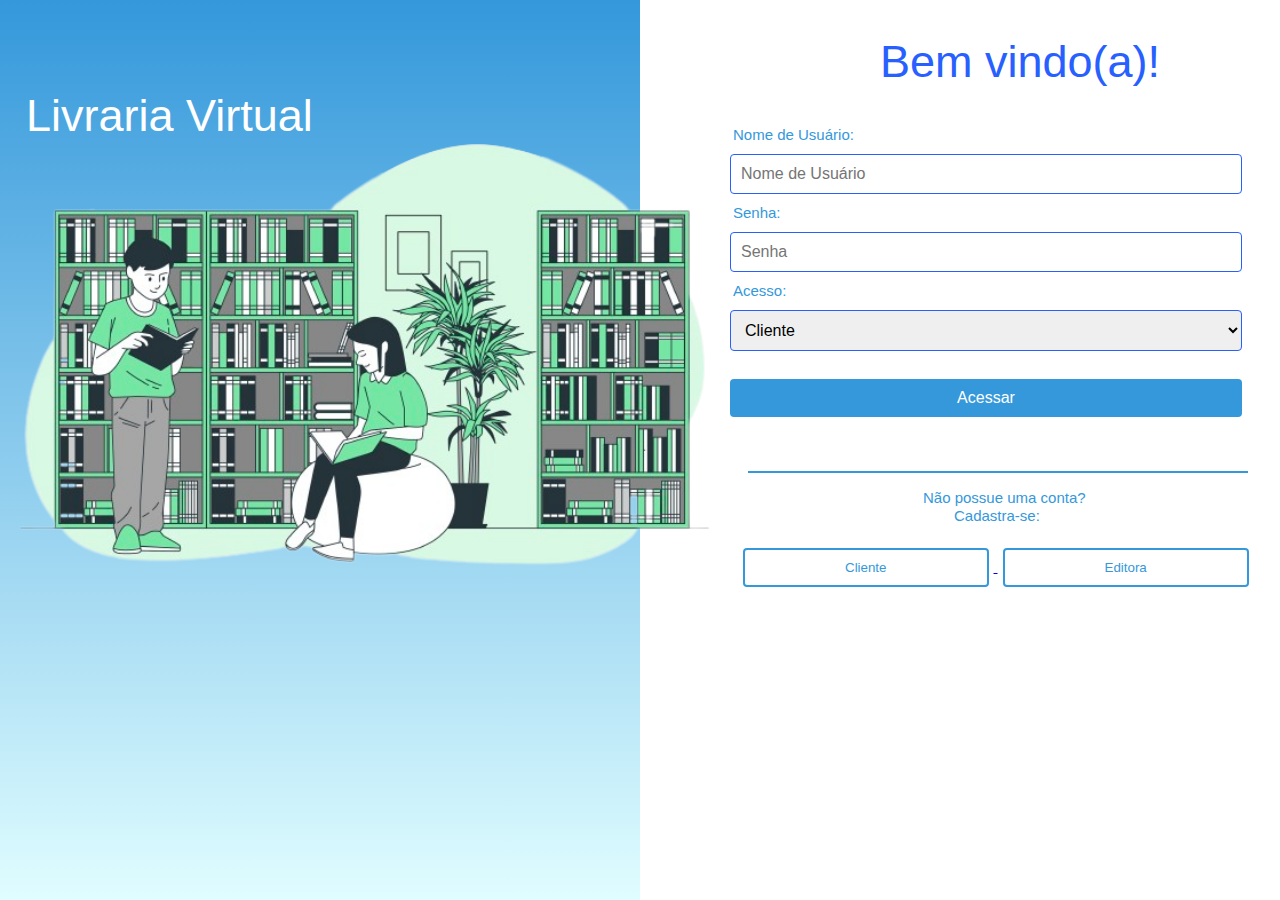
<file: index.html>
<!DOCTYPE html>
<html lang="en">
<head>

    <meta charset="UTF-8">
    <meta name="viewport" content="width=device-width, initial-scale=1.0">

    <title> Livraria - Virtual </title>

    <link rel="shortcut icon" href="./imagens/DomentosImagens.png" type="image/x-icon">

    <link rel="stylesheet" href="css/TelaInicial.css">

    <script src="./js/TelaInicial.js"></script>

</head>

<body>

  <div class="container">

       <span class="texto03"> Livraria Virtual </span>

       <img class="imagem" src="./imagens/ImagemLivraria.png" alt="ImagemLivraria">

        <div class="blue-bg"></div>        

        <br><br>

        <div class="posicaotexto">
        <span class="texto01"> Bem vindo(a)! </span>
        </div>

        <br><br><br> <br><br>

        <div class="login-container">
           
        <form id="myForm" onsubmit="return onSubmit()" >

            <div class="posicaotexto2">
            <span class="texto02"> Nome de Usuário: </span>
            </div> <br>
             
            <input type="text" placeholder="Nome de Usuário">

              <br>
              
              <div class="posicaotexto2">
                 <span class="texto02">Senha: </span>
              </div> 
              
              <br>

              <input type="password" placeholder="Senha">

              <br>

              <div class="posicaotexto2">
                <span class="texto02">Acesso: </span>
              </div> 
                
              <br>
                
    <select id="mySelect" name="mySelect">
      <option value="cliente">Cliente</option>
      <option value="editora">Editora</option>
    </select>

    <br><br>

    <button type="submit">Acessar</button>
  </form>

            </form>
          </div>

          <br> <br> <br>

          <div class="posicao">
          <div class="linha"></div>
          </div>

          <br>

        <div class="posicaotexto3">
            <span class="texto02"> Não possue uma conta? </span> 
        </div>
        
        <br>

         <div class="posicaotexto4">
            <span class="texto02"> Cadastra-se: </span>
        </div> 

          <br><br>

          <div class="botoes-container">
            <div class="posicao">

        <a href="./TelaCadastroCliente.html"> 
          <button class="botao cliente">Cliente</button>
        </a>

        
        <a href="./TelaCadastroEditora.html">
            <button class="botao editora">Editora</button>
        </a>
          </div>
        </div>
        
    </div>

</body>
</html>
</file>
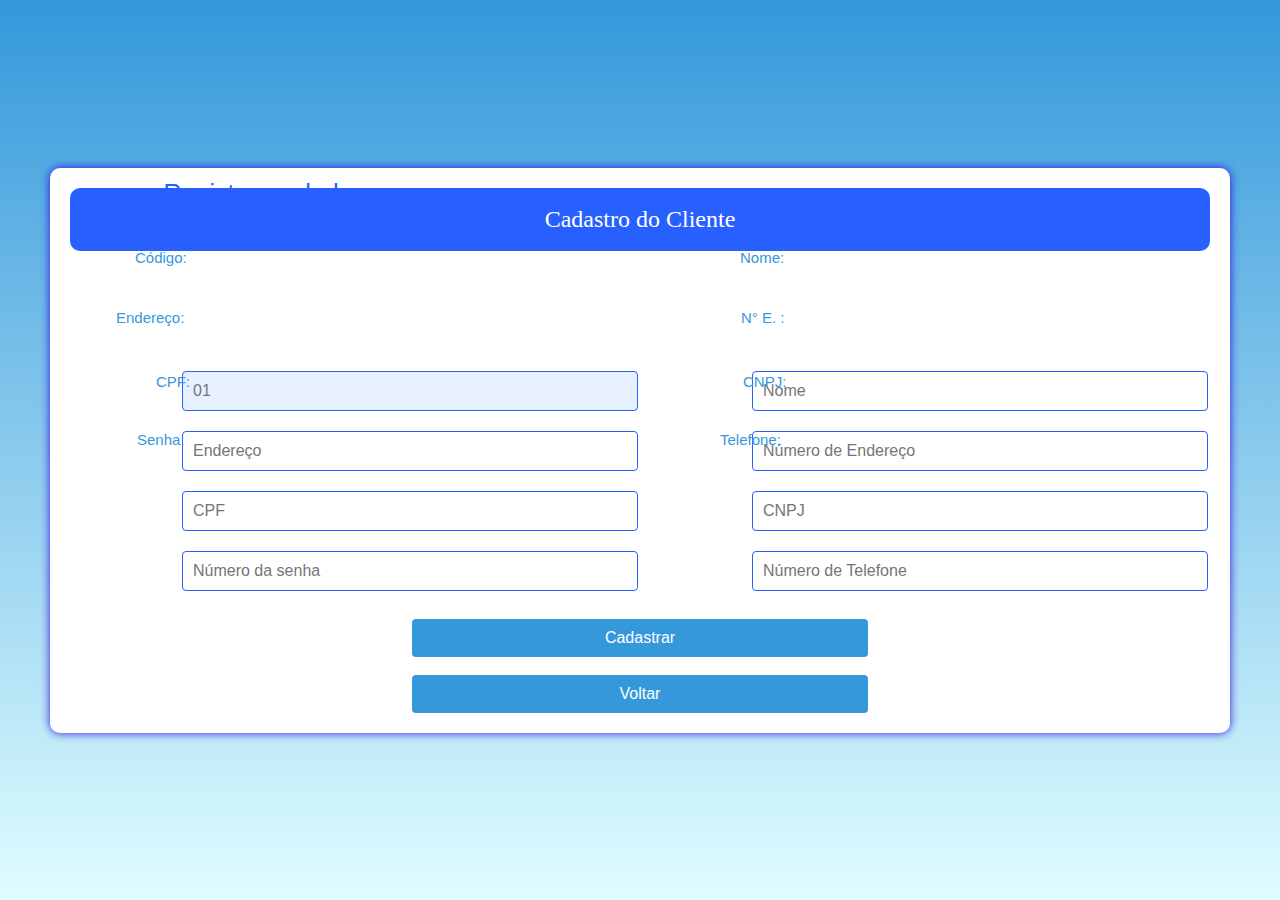
<file: TelaCadastroCliente.html>
<!DOCTYPE html>
<html lang="pt-br">
<head>
  <meta charset="UTF-8">
  <meta name="viewport" content="width=device-width, initial-scale=1.0">

  <title> Livraria - Virtual </title>

  <link rel="shortcut icon" href="./imagens/DomentosImagens.png" type="image/x-icon">

   <link rel="stylesheet" href="css/TelaCadastroCliente.css">

</head>
<body>

  <div id="container">
    
    <div id="header" class="inicio">
      <span class="texto01"> . </span> <br> 
      <span id="formTitle">Cadastro do Cliente</span> <br>
      <span class="texto01"> . </span>
    </div>

    <div id="formContainer">


      <div class="posicao"> <span class="texto03"> -- Registre os dados -- </span> </div>

      <form method="post" action="./RegistrarCliente.php">
     
        <br> <br> <br> <br> <br>

        <div class="posicaotexto00"> <span class="texto02"> Código: </span> </div>
        <input id="cd_cliente" name="cd_cliente" type="number" placeholder="01" disabled>

        <div class="posicaotexto07"> <span class="texto02"> Nome: </span> </div>
        <input id="nm_cliente" name="nm_cliente" type="text" placeholder="Nome" required> 
      
        <div class="posicaotexto01"> <span class="texto02"> Endereço: </span> </div>
        <input id="nm_endereco" name="nm_endereco" type="text" placeholder="Endereço" required>        
    
        <div class="posicaotexto04"> <span class="texto02"> N° E.  : </span> </div>
        <input id="nr_endereco" name="nr_endereco" type="number" placeholder="Número de Endereço" required>

        <div class="posicaotexto02"> <span class="texto02"> CPF: </span> </div>
        <input id="nr_cpf" name="nr_cpf" type="text" placeholder="CPF" required>  

        <div class="posicaotexto05"> <span class="texto02"> CNPJ: </span> </div>
        <input id="nr_cnpj" name="nr_cnpj" type="text" placeholder="CNPJ" required> 

        <div class="posicaotexto03"> <span class="texto02"> Senha: </span> </div>
        <input id="nr_senha" name="nr_senha" type="number" placeholder="Número da senha" required>

        <div class="posicaotexto06"> <span class="texto02"> Telefone: </span> </div>
        <input id="nr_telefone" name="nr_telefone" type="tel" placeholder="Número de Telefone" required>
        
        <br><br>

        <button type="submit">Cadastrar</button>

        <br><br>

       </form>

        <a href="index.html">
        <button>Voltar</button>
        </a>

    </div>
  </div>

</body>
</html>
</file>
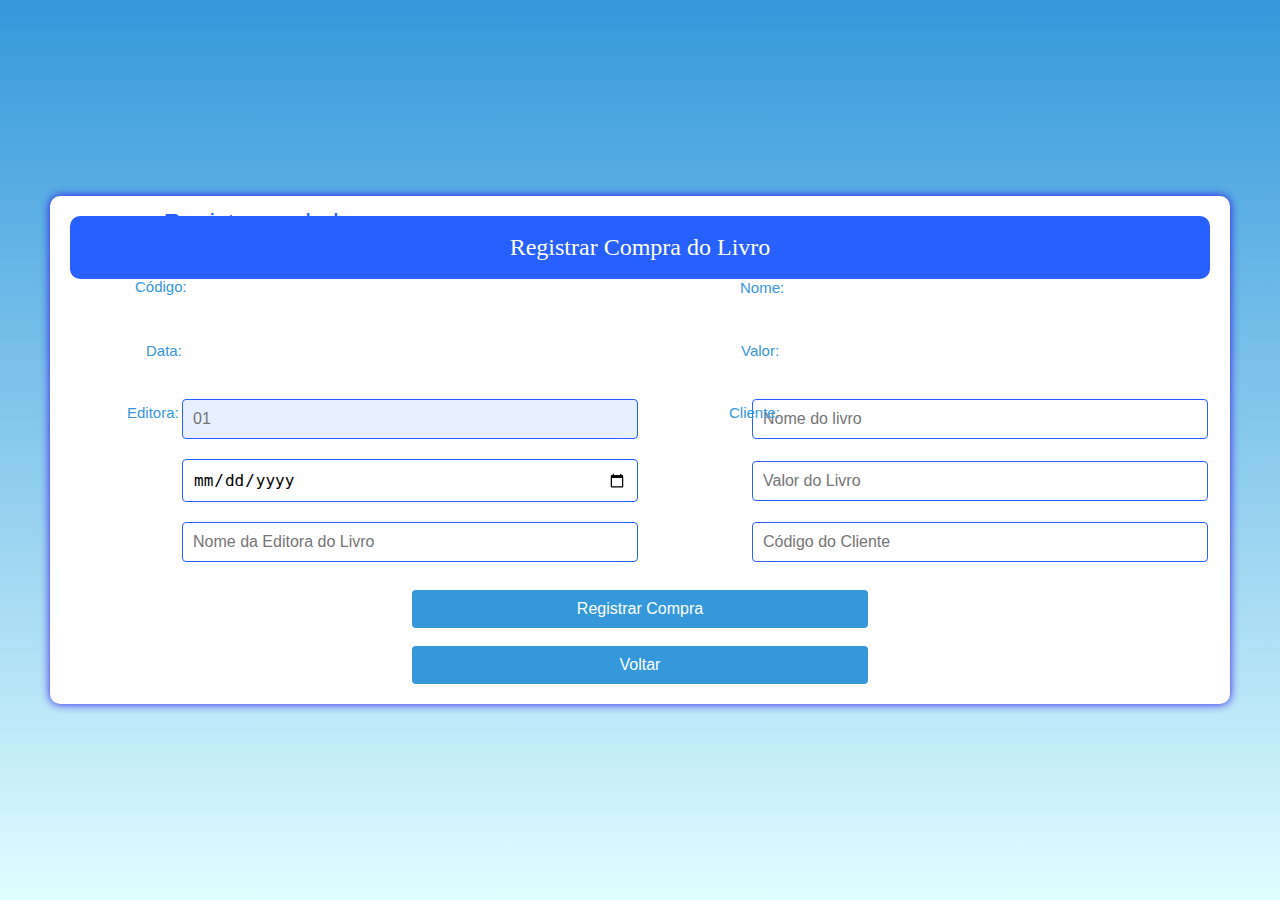
<file: TelaCadastroCompra.html>
<!DOCTYPE html>
<html lang="pt-br">
<head>
  <meta charset="UTF-8">
  <meta name="viewport" content="width=device-width, initial-scale=1.0">

  <title> Livraria - Virtual </title>

  <link rel="shortcut icon" href="./imagens/DomentosImagens.png" type="image/x-icon">

   <link rel="stylesheet" href="css/TelaRegistrarCompra.css">

</head>
<body>

  <div id="container">
    
    <div id="header" class="inicio">
      <span class="texto01"> . </span> <br> 
      <span id="formTitle"> Registrar Compra do Livro</span> <br>
      <span class="texto01"> . </span>
    </div>

    <div id="formContainer">


      <div class="posicao"> <span class="texto03"> -- Registre os dados -- </span> </div>

      <form method="post" action="RegistrarCompra.php">

        <br> <br> <br> <br> <br>

        <div class="posicaotexto00"> <span class="texto02"> Código: </span> </div>
        <input id="cd_compra" name="cd_compra" type="number" placeholder="01" disabled>

        <div class="posicaotexto07"> <span class="texto02"> Nome: </span> </div>
        <input id="nm_livro" name="nm_livro" type="text" placeholder="Nome do livro" required> 
      
        <div class="posicaotexto01"> <span class="texto02"> Data: </span> </div>
        <input id="dt_compra" name="dt_compra" type="date" placeholder="Valor do Livro" required>        
    
        <div class="posicaotexto04"> <span class="texto02"> Valor: </span> </div>
        <input id="vl_compra" name="vl_compra" type="number" placeholder="Valor do Livro" required>

        <div class="posicaotexto02"> <span class="texto02"> Editora: </span> </div>
        <input id="nm_editora" name="nm_editora" type="text" placeholder="Nome da Editora do Livro" required>  

        <div class="posicaotexto05"> <span class="texto02"> Cliente: </span> </div>
        <input id="cd_cliente" name="cd_cliente" type="number" placeholder="Código do Cliente" required> 
        
        <br><br>

        <button type="submit">Registrar Compra</button>

        <br><br>

      </form>

        <a href="./TelaHomeCliente.html"> 
        <button type="submit">Voltar</button>
        </a>

   

    </div>
  </div>

</body>
</html>
</file>
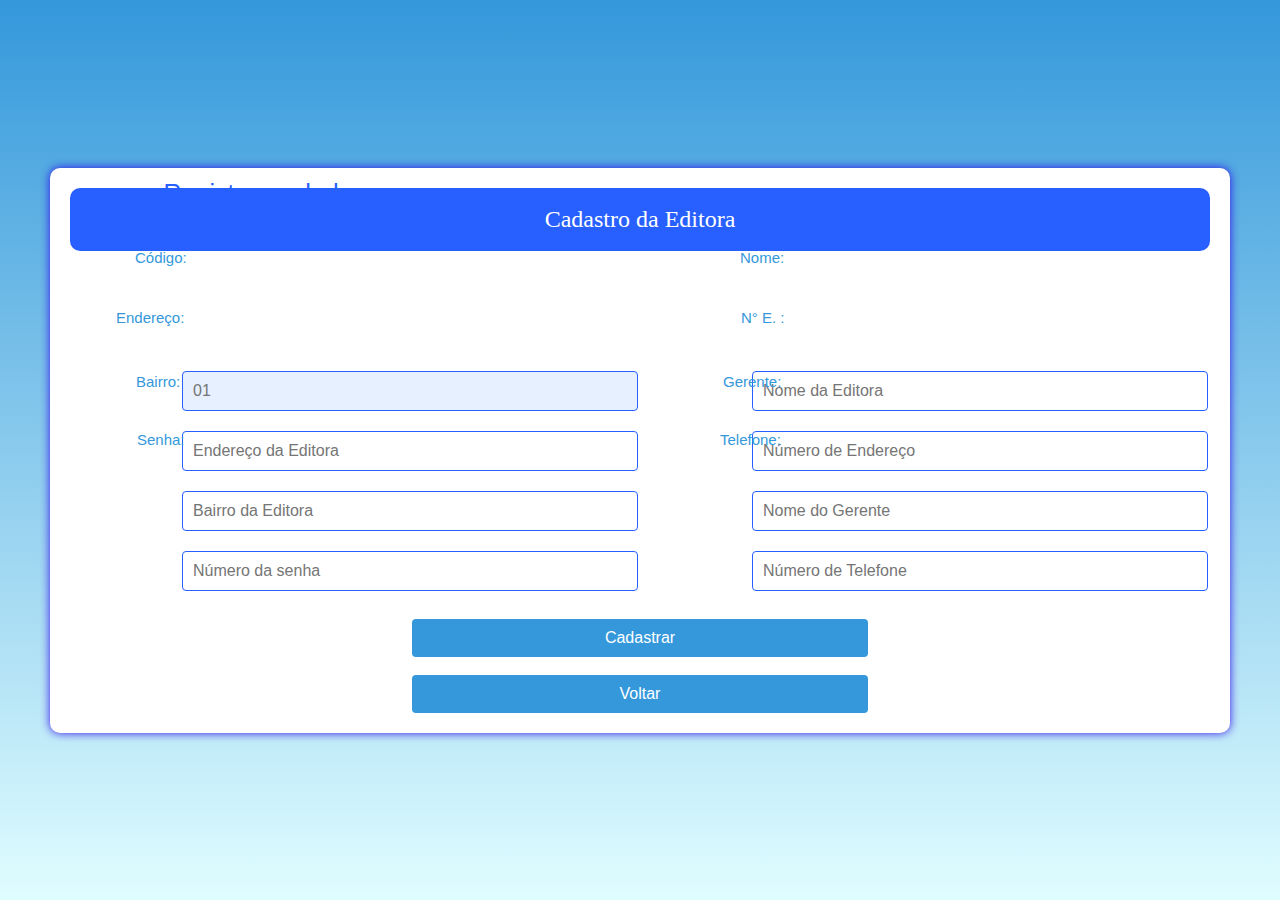
<file: TelaCadastroEditora.html>
<!DOCTYPE html>
<html lang="pt-br">
<head>
  <meta charset="UTF-8">
  <meta name="viewport" content="width=device-width, initial-scale=1.0">

  <title> Livraria - Virtual </title>

  <link rel="shortcut icon" href="./imagens/DomentosImagens.png" type="image/x-icon">

   <link rel="stylesheet" href="css/TelaCadastroEditora.css">

</head>
<body>

  <div id="container">
    
    <div id="header" class="inicio">
      <span class="texto01"> . </span> <br> 
      <span id="formTitle"> Cadastro da Editora</span> <br>
      <span class="texto01"> . </span>
    </div>

    <div id="formContainer">


      <div class="posicao"> <span class="texto03"> -- Registre os dados -- </span> </div>

      <form method="post" action="./RegistrarEditora.php">

        <br> <br> <br> <br> <br>

        <div class="posicaotexto00"> <span class="texto02"> Código: </span> </div>
        <input id="cd_editora" name="cd_editora" type="number" placeholder="01" disabled>

        <div class="posicaotexto07"> <span class="texto02"> Nome: </span> </div>
        <input id="nm_editora" name="nm_editora" type="text" placeholder="Nome da Editora" required> 
      
        <div class="posicaotexto01"> <span class="texto02"> Endereço: </span> </div>
        <input id="nm_endereco" name="nm_endereco" type="text" placeholder="Endereço da Editora" required>        
    
        <div class="posicaotexto04"> <span class="texto02"> N° E.  : </span> </div>
        <input id="nr_endereco" name="nr_endereco" type="number" placeholder="Número de Endereço" required>

        <div class="posicaotexto02"> <span class="texto02"> Bairro: </span> </div>
        <input id="nm_bairro" name="nm_bairro" type="text" placeholder="Bairro da Editora" required>  

        <div class="posicaotexto05"> <span class="texto02"> Gerente: </span> </div>
        <input id="nm_gerente" name="nm_gerente" type="text" placeholder="Nome do Gerente" required> 

        <div class="posicaotexto03"> <span class="texto02"> Senha: </span> </div>
        <input id="nr_senha" name="nr_senha" type="number" placeholder="Número da senha" required>

        <div class="posicaotexto06"> <span class="texto02"> Telefone: </span> </div>
        <input id="nr_telefone" name="nr_telefone" type="tel" placeholder="Número de Telefone" required>
        
        <br><br>

        <button type="submit">Cadastrar</button>

        <br><br>

      </form>

      <a href="index.html">
        <button type="submit">Voltar</button>
      </a>


    </div>
  </div>

</body>
</html>
</file>
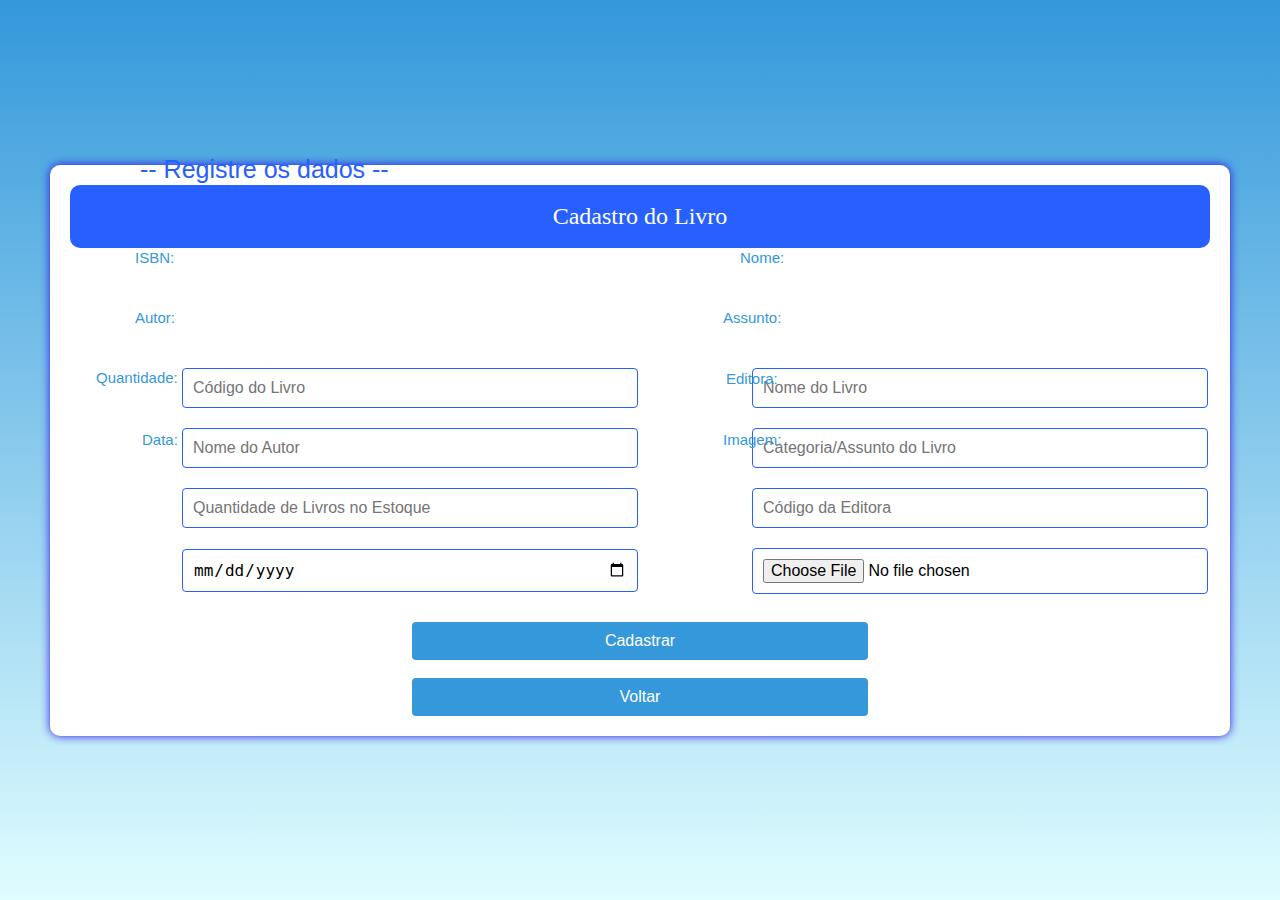
<file: TelaCadastroLivro.html>
<!DOCTYPE html>
<html lang="pt-br">
<head>
  <meta charset="UTF-8">
  <meta name="viewport" content="width=device-width, initial-scale=1.0">

  <title> Livraria - Virtual </title>

  <link rel="shortcut icon" href="./imagens/DomentosImagens.png" type="image/x-icon">

   <link rel="stylesheet" href="css/TelaRegistrarLivro.css">

</head>
<body>

  <div id="container">
    
    <div id="header" class="inicio">
      <span class="texto01"> . </span> <br> 
      <span id="formTitle"> Cadastro do Livro </span> <br>
      <span class="texto01"> . </span>
    </div>

    <div id="formContainer">


      <div class="posicao"> <span class="texto03"> -- Registre os dados -- </span> </div>

      <form method="post" action="./RegistrarLivro.php">

        <br> <br> <br> <br> <br>

        <div class="posicaotexto00"> <span class="texto02"> ISBN: </span> </div>
        <input id="cd_isbn" name="cd_isbn" type="number" placeholder="Código do Livro" required>

        <div class="posicaotexto07"> <span class="texto02"> Nome: </span> </div>
        <input id="nm_livro" name="nm_livro" type="text" placeholder="Nome do Livro" required> 
      
        <div class="posicaotexto01"> <span class="texto02"> Autor: </span> </div>
        <input id="nm_autor" name="nm_autor" type="text" placeholder="Nome do Autor" required>        
    
        <div class="posicaotexto04"> <span class="texto02"> Assunto: </span> </div>
        <input id="nm_assunto" name="nm_assunto" type="text" placeholder="Categoria/Assunto do Livro" required>

        <div class="posicaotexto02"> <span class="texto02"> Quantidade: </span> </div>
        <input id="nr_quantidade" name="nr_quantidade" type="number" placeholder="Quantidade de Livros no Estoque" required>  

        <div class="posicaotexto05"> <span class="texto02"> Editora: </span> </div>
        <input id="nr_editora" name="nr_editora" type="number" placeholder="Código da Editora" required> 

        <div class="posicaotexto03"> <span class="texto02"> Data: </span> </div>
        <input id="dt_livro" name="dt_livro" type="date" placeholder="Data de Publicação" required>

        <div class="posicaotexto06"> <span class="texto02"> Imagem: </span> </div>
        <input type="file" id="imagem_livro" name="imagem_livro" accept="image/*">
        
        <br><br>

        <button type="submit">Cadastrar</button>

        <br><br>

      </form>

      <a href="./TelaHomeEditora.html">
        <button type="submit">Voltar</button>
      </a>
   

    </div>
  </div>

</body>
</html>
</file>
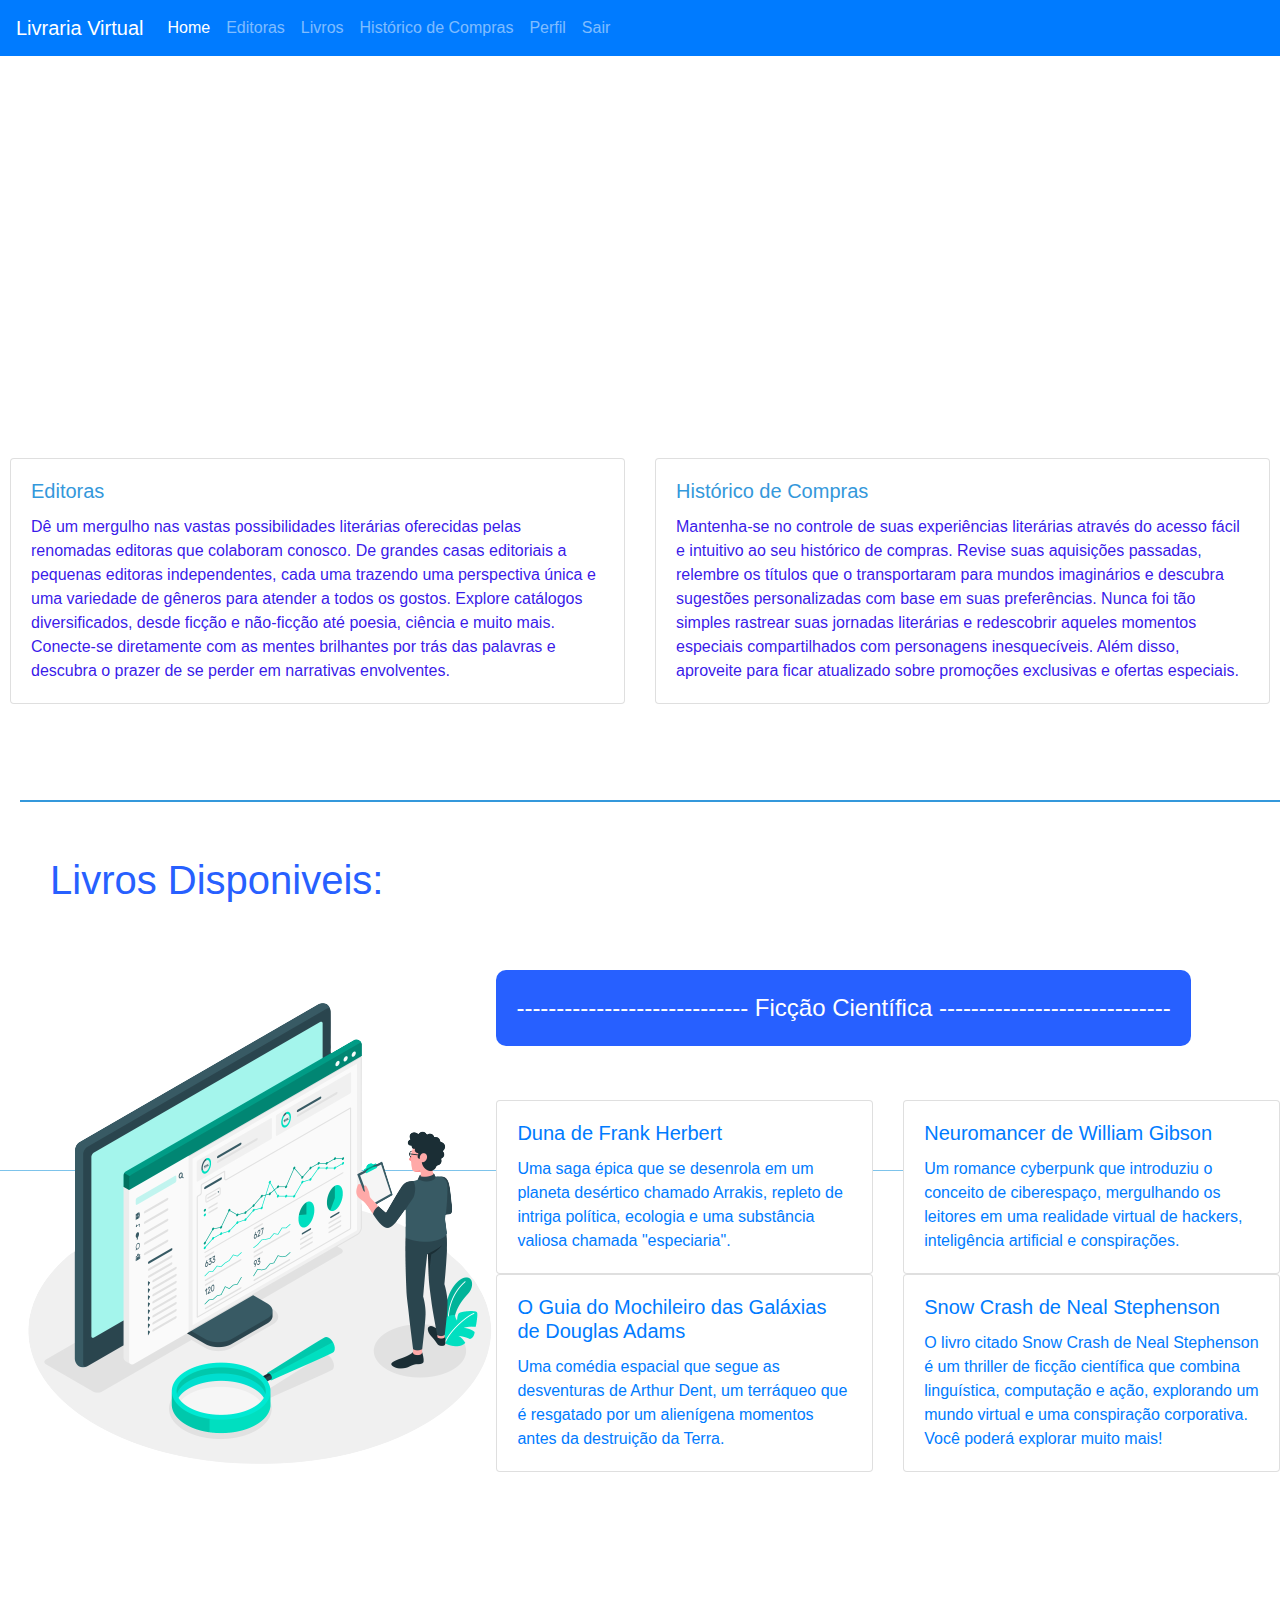
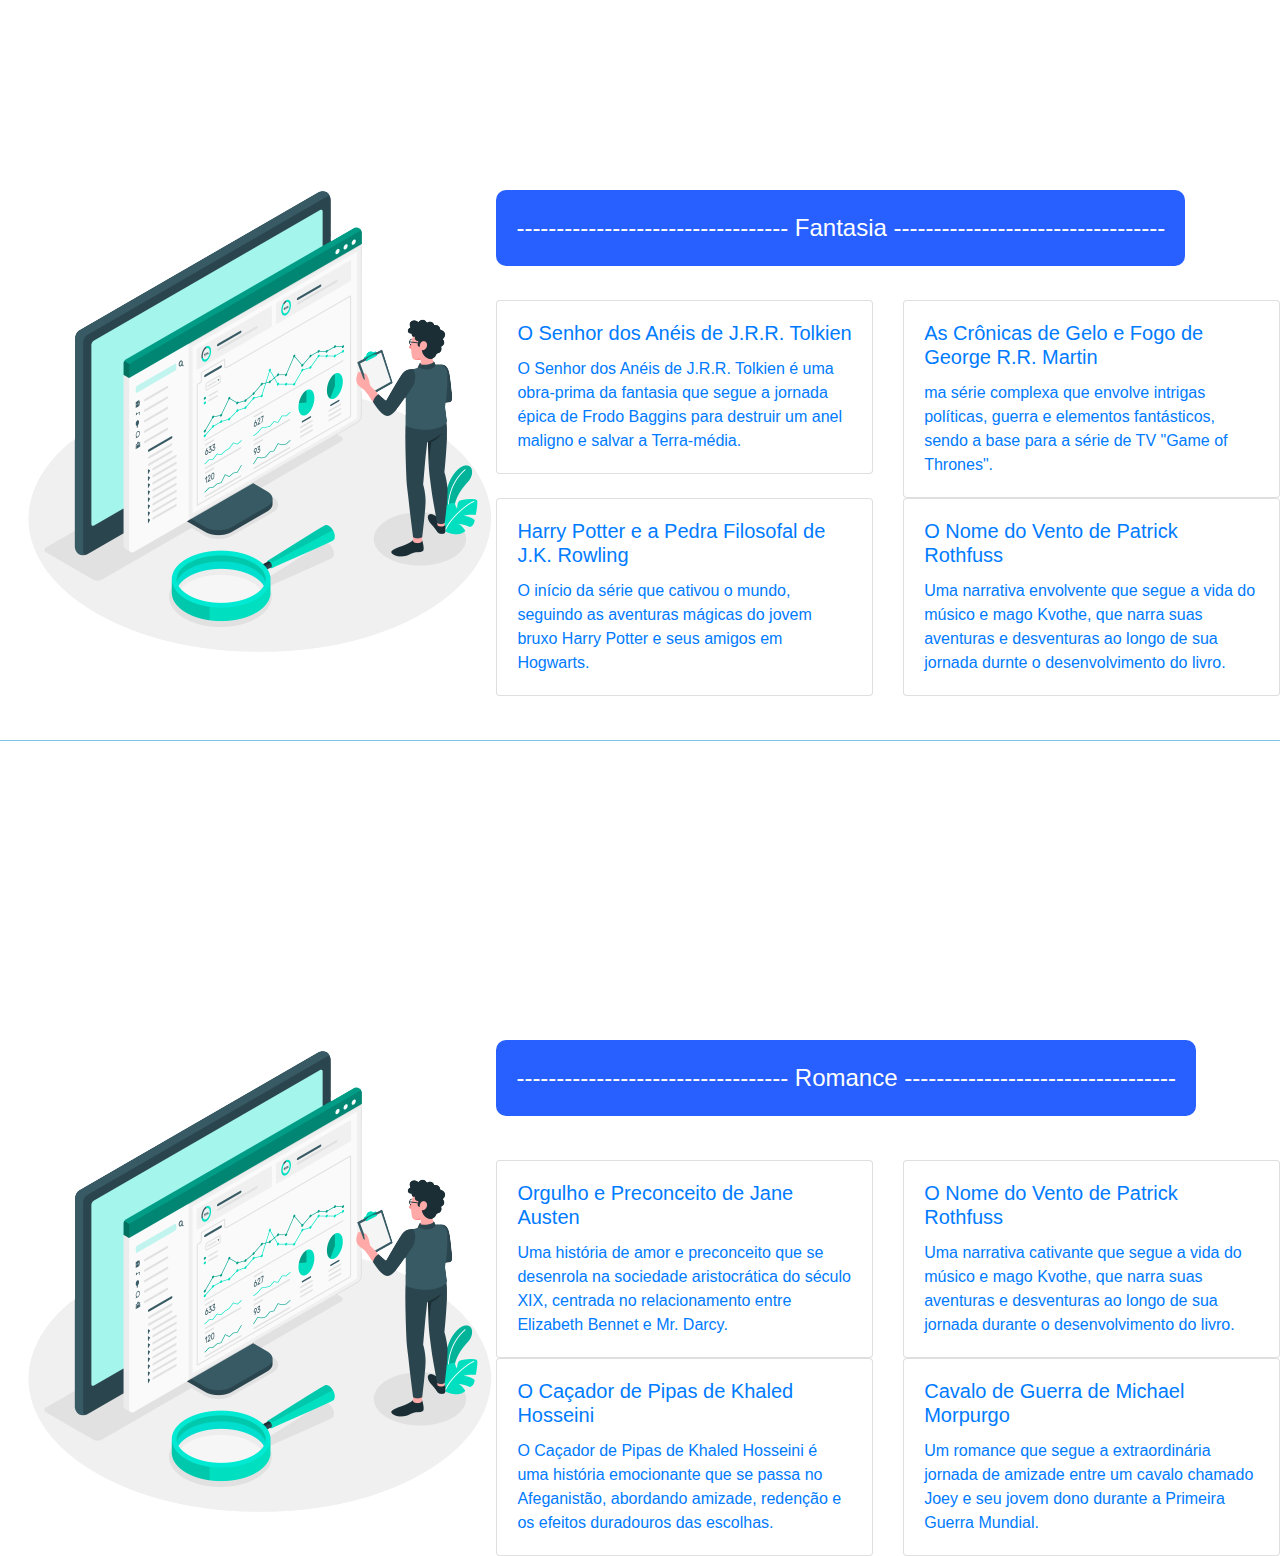
<file: TelaHomeCliente.html>
<!DOCTYPE html>
<html lang="en">
<head>
    <meta charset="UTF-8">
    <meta name="viewport" content="width=device-width, initial-scale=1.0">

    <title> Livraria - Virtual </title>

    <link rel="shortcut icon" href="./imagens/DomentosImagens.png" type="image/x-icon">

    <link rel="stylesheet" href="css/TelaHomeCliente.css">

    <script src="./js/TelaHomeCliente.js"></script>

    <link href="css/bootstrap.min.css" rel="stylesheet">

</head>
<body>

  <header class="cabecalho">
    <nav class="navbar col-12 m-auto position-fixed navbar-expand-lg navbar-dark bg-primary" style="z-index:999;">
      <a class="navbar-brand" href="#"> Livraria Virtual </a>
      <button class="navbar-toggler" type="button" data-toggle="collapse" data-target="#navbarSupportedContent" aria-controls="navbarSupportedContent" aria-expanded="false" aria-label="Toggle navigation">
        <span class="navbar-toggler-icon"></span>
      </button>
      <div class="collapse navbar-collapse" id="navbarSupportedContent">
        <ul class="navbar-nav mr-auto">
          <li class="nav-item">
            <a class="nav-link active" href="#" >Home <span class="sr-only"></span> </a>
          </li>
          <li class="nav-item">
            <a class="nav-link" href="./TelaConsultarEditora.php"> Editoras  </a>
          </li>
          <li class="nav-item">
           <a class="nav-link" href="#livrosDisponiveis">Livros</a>
          </li>
          <li class="nav-item">
            <a class="nav-link" href="./TelaConsultarCompras.php"> Histórico de Compras </a>
          </li>
          <li class="nav-item">
            <a class="nav-link" href="./TelaPerfilCliente.html">Perfil </a>
          </li>
          <li class="nav-item">
            <a class="nav-link" href="./index.html">Sair </a>
          </li>
</header>

 
    <br><br><br><br><br>


    <div class="content">

    <span class="texto01"> -- Livraria Virtual -- </span>

    <br><br><br>

    <span class="texto02"> Bem-vindo(a) à "Universo das Letras", onde a paixão pela leitura se encontra com a conveniência da tecnologia! Explore um mundo de  </span>

    <br>

    <span class="texto02"> conhecimento e entretenimento através das obras cuidadosamente selecionadas das melhores editoras do mercado.  </span>

    <br>

    <span class="texto02"> Navegue por categorias fascinantes, descubra novos lançamentos ou encontre clássicos atemporais, tudo ao alcance de um clique.  </span>

    <br><br><br>    <center> <div class="linha2"></div> </center>
    <br><br><br>

    <div class="row">
        <div class="col-sm-6 mb-3 mb-sm-0">
         <div class="card">
            <div class="card-body">
              <a href="./TelaConsultarEditora.php">  <h5 class="card-title"> <span class="texto04"> Editoras </span> </h5>
              <p class="card-text"> <span class="texto03"> Dê um mergulho nas vastas possibilidades literárias oferecidas pelas renomadas editoras que colaboram conosco. De grandes casas editoriais a pequenas editoras independentes, cada uma trazendo uma perspectiva única e uma variedade de gêneros para atender a todos os gostos. Explore catálogos diversificados, desde ficção e não-ficção até poesia, ciência e muito mais. Conecte-se diretamente com as mentes brilhantes por trás das palavras e descubra o prazer de se perder em narrativas envolventes. </span> </p>
            </div>
          </div> </a>
        </div>
        <div class="col-sm-6">
         <div class="card">
            <div class="card-body">
              <a href="./TelaConsultarCompras.php">  <h5 class="card-title"> <span class="texto04"> Histórico de Compras </span> </h5>
              <p class="card-text"> <span class="texto03">  Mantenha-se no controle de suas experiências literárias através do acesso fácil e intuitivo ao seu histórico de compras. Revise suas aquisições passadas, relembre os títulos que o transportaram para mundos imaginários e descubra sugestões personalizadas com base em suas preferências. Nunca foi tão simples rastrear suas jornadas literárias e redescobrir aqueles momentos especiais compartilhados com personagens inesquecíveis. Além disso, aproveite para ficar atualizado sobre promoções exclusivas e ofertas especiais. </span> </p>
            </div>
          </div> </a>
        </div>
      </div>

      <br><br> <br><br>

      <center> <div class="linha"></div> </center>

      <br><br> 

      <div id="livrosDisponiveis" class="livros">

      </div>
      <span class="texto05"> Livros Disponiveis:  </span>

      <br><br>
      <br><br>

      <img class="imagem" src="./imagens/ImagemHomeCliente.png" alt="ImagemTecnologicaLiteratura">

      <div id="container">
      <span id="formTitle"> ----------------------------- Ficção Científica -----------------------------  </span>
      </div>

    <div class="posicaocartao">
      <div class="row row-cols-1 row-cols-md-2 g-4">
        <div class="col">
          <div class="card">
            <div class="card-body">
      <a href="./TelaCadastroCompra.html">
        <h5 class="card-title">Duna de Frank Herbert </h5>
              <p class="card-text"> Uma saga épica que se desenrola em um planeta desértico chamado Arrakis, repleto de intriga política, ecologia e uma substância valiosa chamada "especiaria". </p>
            </div> </a>
          </div>
        </div>
        <div class="col">
          <div class="card">
            <a href="./TelaCadastroCompra.html">
              <div class="card-body">
              <h5 class="card-title">  Neuromancer de William Gibson </h5>
              <p class="card-text"> Um romance cyberpunk que introduziu o conceito de ciberespaço, mergulhando os leitores em uma realidade virtual de hackers, inteligência artificial e conspirações. </p>
            </div></a>
          </div>
        </div>

<br> 
<br> 
<br> 
        <div class="col">
          <div class="card">
            <div class="card-body">
              <a href="./TelaCadastroCompra.html">
                <h5 class="card-title">O Guia do Mochileiro das Galáxias de Douglas Adams</h5>
              <p class="card-text">Uma comédia espacial que segue as desventuras de Arthur Dent, um terráqueo que é resgatado por um alienígena momentos antes da destruição da Terra.</p>
            </div></a>
          </div>
        </div>
        <div class="col">
          <div class="card">
            <div class="card-body">
              <a href="./TelaCadastroCompra.html">
                <h5 class="card-title">Snow Crash de Neal Stephenson</h5>
              <p class="card-text"> O livro citado Snow Crash de Neal Stephenson é um thriller de ficção científica que combina linguística, computação e ação, explorando um mundo virtual e uma conspiração corporativa. Você poderá explorar muito mais!</p>
            </div></a>
          </div>
        </div>
      </div>
       
    </div>


    <br><br><br><br><br><br><br><br><br><br><br><br><br>

    <img class="imagem" src="./imagens/ImagemHomeCliente.png" alt="ImagemTecnologicaLiteratura">


    <div id="container2">
      <span id="formTitle"> ---------------------------------- Fantasia ----------------------------------  </span>
      </div>

      <div class="posicaocartao2">
        <div class="row row-cols-1 row-cols-md-2 g-4">
          <div class="col">
            <div class="card">
              <div class="card-body">
                <a href="./TelaCadastroCompra.html">
                  <h5 class="card-title">O Senhor dos Anéis de J.R.R. Tolkien</h5>
                <p class="card-text"> O Senhor dos Anéis de J.R.R. Tolkien é uma obra-prima da fantasia que segue a jornada épica de Frodo Baggins para destruir um anel maligno e salvar a Terra-média. </p>
              </div></a>
            </div>
          </div>
          <div class="col">
            <div class="card">
              <div class="card-body">
                <a href="./TelaCadastroCompra.html">
                  <h5 class="card-title">  As Crônicas de Gelo e Fogo de George R.R. Martin </h5>
                <p class="card-text"> ma série complexa que envolve intrigas políticas, guerra e elementos fantásticos, sendo a base para a série de TV "Game of Thrones". </p>
              </div></a>
            </div>
          </div>
          <div class="col">
            <div class="card">
              <div class="card-body">
                <a href="./TelaCadastroCompra.html">
                  <h5 class="card-title">Harry Potter e a Pedra Filosofal de J.K. Rowling</h5>
                <p class="card-text">O início da série que cativou o mundo, seguindo as aventuras mágicas do jovem bruxo Harry Potter e seus amigos em Hogwarts.</p>
              </div></a>
            </div>
          </div>
          <div class="col">
            <div class="card">
              <div class="card-body">
                <a href="./TelaCadastroCompra.html">
                  <h5 class="card-title">O Nome do Vento de Patrick Rothfuss</h5>
                <p class="card-text"> Uma narrativa envolvente que segue a vida do músico e mago Kvothe, que narra suas aventuras e desventuras ao longo de sua jornada durnte o desenvolvimento do livro.</p>
              </div></a>
            </div>
          </div>
        </div>
         
      </div>


      <br><br><br><br><br><br><br><br><br><br><br><br><br><br><br><br>

      <img class="imagem" src="./imagens/ImagemHomeCliente.png" alt="ImagemTecnologicaLiteratura">

      <div id="container3">
        <span id="formTitle"> ---------------------------------- Romance  ----------------------------------  </span>
        </div>

        <div class="posicaocartao3">
        <div class="row row-cols-1 row-cols-md-2 g-4">
          <div class="col">
            <div class="card">
              <div class="card-body">
                <a href="./TelaCadastroCompra.html">
                  <h5 class="card-title"> Orgulho e Preconceito de Jane Austen</h5>
                <p class="card-text"> Uma história de amor e preconceito que se desenrola na sociedade aristocrática do século XIX, centrada no relacionamento entre Elizabeth Bennet e Mr. Darcy. </p>
              </div></a>
            </div>
          </div>
          <div class="col">
            <div class="card">
              <div class="card-body">
                <a href="./TelaCadastroCompra.html">
                  <h5 class="card-title"> O Nome do Vento de Patrick Rothfuss </h5>
                <p class="card-text"> Uma narrativa cativante que segue a vida do músico e mago Kvothe, que narra suas aventuras e desventuras ao longo de sua jornada durante o desenvolvimento do livro.  </p>
              </div></a>
            </div>
          </div>
          <div class="col">
            <div class="card">
              <div class="card-body">
                <a href="./TelaCadastroCompra.html">
                  <h5 class="card-title">O Caçador de Pipas de Khaled Hosseini</h5>
                <p class="card-text"> O Caçador de Pipas de Khaled Hosseini é uma história emocionante que se passa no Afeganistão, abordando amizade, redenção e os efeitos duradouros das escolhas. </p>
              </div></a>
            </div>
          </div>
          <div class="col">
            <div class="card">
              <div class="card-body">
                <a href="./TelaCadastroCompra.html">
                  <h5 class="card-title">Cavalo de Guerra de Michael Morpurgo</h5>
                <p class="card-text">Um romance que segue a extraordinária jornada de amizade entre um cavalo chamado Joey e seu jovem dono durante a Primeira Guerra Mundial.</p>
              </div></a>
            </div>
          </div>
        </div>
         
      </div>
  

</body>
</html>
</file>
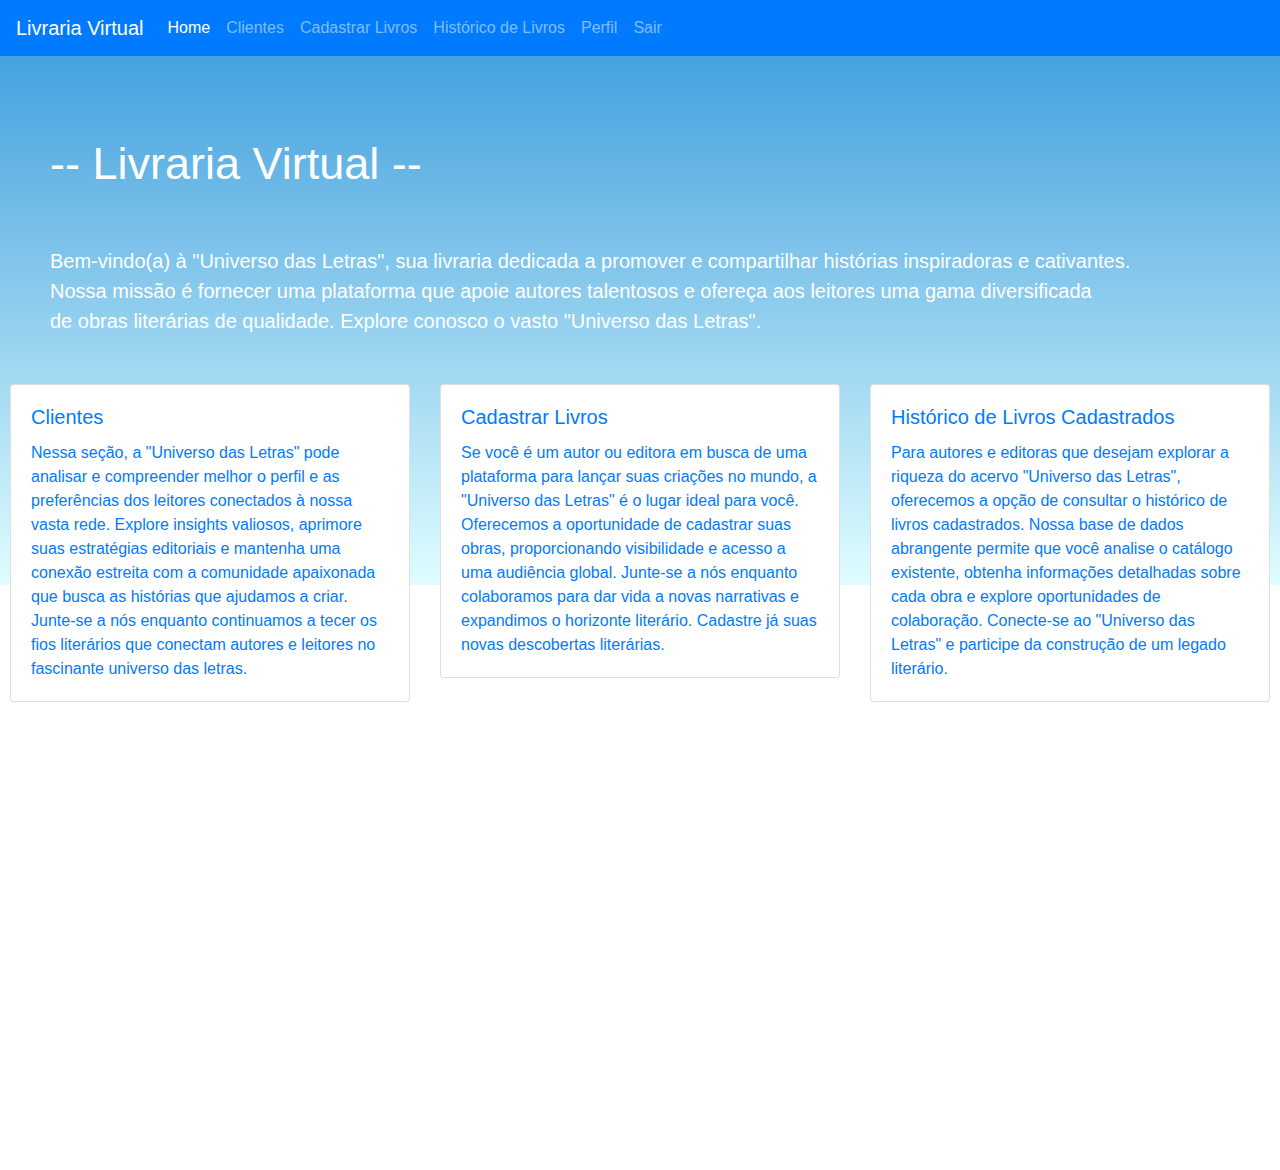
<file: TelaHomeEditora.html>
<!DOCTYPE html>
<html lang="en">
<head>
    <meta charset="UTF-8">
    <meta name="viewport" content="width=device-width, initial-scale=1.0">
   
    <title> Livraria - Virtual </title>

    <link rel="shortcut icon" href="./imagens/DomentosImagens.png" type="image/x-icon">

    <link rel="stylesheet" href="css/TelaHomeEditora.css">
    <link href="css/bootstrap.min.css" rel="stylesheet">

</head>
<body>


    <header class="cabecalho">
        <nav class="navbar col-12 m-auto position-fixed navbar-expand-lg navbar-dark bg-primary" style="z-index:999;">
          <a class="navbar-brand" href="#"> Livraria Virtual </a>
          <button class="navbar-toggler" type="button" data-toggle="collapse" data-target="#navbarSupportedContent" aria-controls="navbarSupportedContent" aria-expanded="false" aria-label="Toggle navigation">
            <span class="navbar-toggler-icon"></span>
          </button>
          <div class="collapse navbar-collapse" id="navbarSupportedContent">
            <ul class="navbar-nav mr-auto">
              <li class="nav-item">
                <a class="nav-link active" href="#" >Home <span class="sr-only"></span> </a>
              </li>
              <li class="nav-item">
                <a class="nav-link" href="./TelaConsultarCliente.php"> Clientes  </a>
              </li>
              <li class="nav-item">
               <a class="nav-link" href="./TelaCadastroLivro.html">Cadastrar Livros</a>
              </li>
              <li class="nav-item">
                <a class="nav-link" href="./TelaConsultarLivro.php"> Histórico de Livros </a>
              </li>
              <li class="nav-item">
                <a class="nav-link" href="./TelaPerfilEditora.html">Perfil </a>
              </li>
              <li class="nav-item">
                <a class="nav-link" href="./index.html">Sair </a>
              </li>
    </header>

    <br><br><br><br><br>


    <div class="content">

    <span class="texto01"> -- Livraria Virtual -- </span>

    <br><br><br>
    

    <span class="texto02"> Bem-vindo(a) à "Universo das Letras", sua livraria dedicada a promover e compartilhar histórias inspiradoras e cativantes.  </span>

    <br>

    <span class="texto02"> Nossa missão é fornecer uma plataforma que apoie autores talentosos e ofereça aos leitores uma gama diversificada    </span>

    <br>

    <span class="texto02"> de obras literárias de qualidade. Explore conosco o vasto "Universo das Letras".  </span>

    <br><br><br> 

    <div class="row">
        <div class="col-sm-4 mb-4 mb-sm-0">
         <div class="card">
            <div class="card-body">
              <a href="./TelaConsultarCliente.php">  <h5 class="card-title"> <span class="texto04"> Clientes </span> </h5>
              <p class="card-text"> <span class="texto03"> Nessa seção, a "Universo das Letras" pode analisar e compreender melhor o perfil e as preferências dos leitores conectados à nossa vasta rede. Explore insights valiosos, aprimore suas estratégias editoriais e mantenha uma conexão estreita com a comunidade apaixonada que busca as histórias que ajudamos a criar. Junte-se a nós enquanto continuamos a tecer os fios literários que conectam autores e leitores no fascinante universo das letras. </span> </p>
            </div>
          </div> </a>
        </div>
        <div class="col-sm-4">
         <div class="card">
            <div class="card-body">
              <a href="./TelaCadastroLivro.html">  <h5 class="card-title"> <span class="texto04"> </span> Cadastrar Livros </h5>
              <p class="card-text"> <span class="texto03">  Se você é um autor ou editora em busca de uma plataforma para lançar suas criações no mundo, a "Universo das Letras" é o lugar ideal para você. Oferecemos a oportunidade de cadastrar suas obras, proporcionando visibilidade e acesso a uma audiência global. Junte-se a nós enquanto colaboramos para dar vida a novas narrativas e expandimos o horizonte literário. Cadastre já suas novas descobertas literárias.  </span> </p>
            </div>
          </div> </a>
        </div>
        <div class="col-sm-4">
        <div class="card">
            <div class="card-body">
            <a href="./TelaConsultarLivro.php">  <h5 class="card-title"> <span class="texto04"> Histórico de Livros Cadastrados </span> </h5>
              <p class="card-text"> <span class="texto03"> Para autores e editoras que desejam explorar a riqueza do acervo "Universo das Letras", oferecemos a opção de consultar o histórico de livros cadastrados. Nossa base de dados abrangente permite que você analise o catálogo existente, obtenha informações detalhadas sobre cada obra e explore oportunidades de colaboração. Conecte-se ao "Universo das Letras" e participe da construção de um legado literário. </span> </p>
            </div>
        </div>
          </div> </a>
        </div>
      </div>

</body>
</html>
</file>
<file: css/TelaInicial.css>
body {
    margin: 0;
    padding: 0;
    height: 100vh;
    overflow: hidden;
    display: flex;
}

.container {
    flex: 1;
    position: relative;
    overflow: hidden;
}

.blue-bg {
    background: linear-gradient(to bottom, #3498db, #e0fdff);
    height: 100%;
    width: 50%;
    position: absolute;
    top: 0;
    left: 0;
    z-index: -1;
    transition: all 0.5s ease;
}

.imagem{
    background: transparent;
    width: 700px; 
    height: auto;
    left: 16px;
    top: 120px;
    position: absolute;
}

.texto01 {
    font-family: 'Comic Sans MS', cursive, sans-serif;
    color: #2760ff;  
    font-size: 45px;
}   

.texto02 {
    font-family: 'Comic Sans MS', cursive, sans-serif;
    color: #3498db;  
    font-size: 15px;
}  

.texto03 {
    font-family: 'Comic Sans MS', cursive, sans-serif;
    color: #ffff;  
    font-size: 45px;
    left: 26px;
    top: 90px;
    position: absolute;
}   

.posicaotexto{
    left: 880px;
    position: absolute;
}

.posicaotexto2{
    left: 733px;
    position: absolute;
}

.posicaotexto3{
    left: 923px;
    position: absolute;
}

.posicaotexto4{
    left: 954px;
    position: absolute;
}


.posicao{
    left: 738px;
    position: absolute;
}

.login-container input {
    width: 40%;
    padding: 10px;
    margin: 10px 0;
    box-sizing: border-box;
    border: 1px solid #2760ff;
    border-radius: 4px;
    font-size: 16px;
    margin-left: 730px;
}

.login-container select {
    width: 40%;
    padding: 10px;
    margin: 10px 0;
    box-sizing: border-box;
    border: 1px solid #2760ff;
    border-radius: 4px;
    font-size: 16px;
    margin-left: 730px;
}

.login-container button {
    width: 40%;
    padding: 10px;
    background-color: #3498db;
    color: #fff;
    border: none;
    border-radius: 4px;
    cursor: pointer;
    font-size: 16px;
    margin-left: 730px;
    transition: background-color 0.7s, color 0.7s; 
}

.login-container button:hover {
    background-color: #2760ff;
}


.botoes-container {
    display: flex;
}

.botao {
    margin: 5px;
    padding: 10px 100px;
    border: 2px solid #3498db; 
    color: #3498db; 
    background-color: #fff; 
    cursor: pointer;
    border-radius: 4px; 
    transition: background-color 0.7s, color 0.7s; 
  }
  
.botao:hover {
    background-color: #3498db; 
    color: #fff; 
}

.linha {
    height: 2px;
    width: 500px; 
    background-color: #3498db;
    margin: 0 10px; 
}
</file>
<file: css/TelaCadastroCliente.css>
body {
    display: flex;
    justify-content: center;
    align-items: center;
    height: 100vh;
    margin: 0;
    background: linear-gradient(to bottom, #3498db, #e0fdff);
}

#container {
    text-align: center;
    background-color: #fff;
    border-radius: 10px;
    padding: 20px;
    margin-top: 0px;
    margin-left: 50px; 
    margin-right: 50px; 
    box-shadow: 0 0 10px rgba(38, 4, 231, 0.925);
}

#header {
    color: #ffff;
    margin-bottom: 20px;
}

#formTitle {
    font-size: 24px;
}

button {
    width: 40%;
    padding: 10px;
    background-color: #3498db;
    color: #fff;
    border: none;
    border-radius: 4px;
    cursor: pointer;
    font-size: 16px;
    transition: background-color 0.7s, color 0.7s; 
}

button:hover{
    background-color: #2760ff;
}

.inicio{
    background-color: #2760ff;
    border-radius: 10px;
}

.texto01 {
    font-family: 'Comic Sans MS', cursive, sans-serif;
    color: #2760ff;  
    font-size: 10px;
}

.texto02 {
    font-family: 'Comic Sans MS', cursive, sans-serif;
    color: #3498db;  
    font-size: 15px;
}  

.texto03 {
    font-family: 'Comic Sans MS', cursive, sans-serif;
    color: #2760ff;  
    font-size: 25px;
}   

input {
    width: 40%;
    padding: 10px;
    margin: 10px 0;
    box-sizing: border-box;
    border: 1px solid #2760ff;
    border-radius: 4px;
    font-size: 16px;
    margin-left: 110px;
}

input:disabled {
    background-color: #e6f0ff; 
    color: #999; 
}

.posicaotexto00{
    top: 249px;
    left:135px;
    position: absolute;
}

.posicaotexto01{
    top: 309px;
    left:116px;
    position: absolute;
}

.posicaotexto02{
    top: 373px;
    left: 156px;;
    position: absolute;
}

.posicaotexto03{
    top: 431px;
    left:137px;
    position: absolute;
}

.posicaotexto04{
    top: 309px;
    left: 741px;
    position: absolute;
}

.posicaotexto05{
    top: 373px;
    left:743px;
    position: absolute;
}

.posicaotexto06{
    top: 431px;
    left:720px;
    position: absolute;
}

.posicaotexto07{
    top: 249px;
    left:740px;
    position: absolute;
}

.posicao{
    top: 179px;
    left:140px;
    position: absolute;
}
</file>
<file: css/TelaRegistrarCompra.css>
body {
    display: flex;
    justify-content: center;
    align-items: center;
    height: 100vh;
    margin: 0;
    background: linear-gradient(to bottom, #3498db, #e0fdff);
}

#container {
    text-align: center;
    background-color: #fff;
    border-radius: 10px;
    padding: 20px;
    margin-top: 0px;
    margin-left: 50px; 
    margin-right: 50px; 
    box-shadow: 0 0 10px rgba(38, 4, 231, 0.925);
}

#header {
    color: #ffff;
    margin-bottom: 20px;
}

#formTitle {
    font-size: 24px;
}

button {
    width: 40%;
    padding: 10px;
    background-color: #3498db;
    color: #fff;
    border: none;
    border-radius: 4px;
    cursor: pointer;
    font-size: 16px;
    transition: background-color 0.7s, color 0.7s; 
}

button:hover{
    background-color: #2760ff;
}

.inicio{
    background-color: #2760ff;
    border-radius: 10px;
}

.texto01 {
    font-family: 'Comic Sans MS', cursive, sans-serif;
    color: #2760ff;  
    font-size: 10px;
}

.texto02 {
    font-family: 'Comic Sans MS', cursive, sans-serif;
    color: #3498db;  
    font-size: 15px;
}  

.texto03 {
    font-family: 'Comic Sans MS', cursive, sans-serif;
    color: #2760ff;  
    font-size: 25px;
}   

input {
    width: 40%;
    padding: 10px;
    margin: 10px 0;
    box-sizing: border-box;
    border: 1px solid #2760ff;
    border-radius: 4px;
    font-size: 16px;
    margin-left: 110px;
}

input:disabled {
    background-color: #e6f0ff; 
    color: #999; 
}

.posicaotexto00{
    top: 278px;
    left:135px;
    position: absolute;
}

.posicaotexto01{
    top: 342px;
    left:146px;
    position: absolute;
}

.posicaotexto02{
    top: 404px;
    left: 127px;;
    position: absolute;
}

.posicaotexto04{
    top: 342px;
    left: 741px;
    position: absolute;
}

.posicaotexto05{
    top: 404px;
    left:729px;
    position: absolute;
}

.posicaotexto07{
    top: 279px;
    left:740px;
    position: absolute;
}

.posicao{
    top: 209px;
    left:140px;
    position: absolute;
}
</file>
<file: css/TelaCadastroEditora.css>
body {
    display: flex;
    justify-content: center;
    align-items: center;
    height: 100vh;
    margin: 0;
    background: linear-gradient(to bottom, #3498db, #e0fdff);
}

#container {
    text-align: center;
    background-color: #fff;
    border-radius: 10px;
    padding: 20px;
    margin-top: 0px;
    margin-left: 50px; 
    margin-right: 50px; 
    box-shadow: 0 0 10px rgba(38, 4, 231, 0.925);
}

#header {
    color: #ffff;
    margin-bottom: 20px;
}

#formTitle {
    font-size: 24px;
}

button {
    width: 40%;
    padding: 10px;
    background-color: #3498db;
    color: #fff;
    border: none;
    border-radius: 4px;
    cursor: pointer;
    font-size: 16px;
    transition: background-color 0.7s, color 0.7s; 
}

button:hover{
    background-color: #2760ff;
}

.inicio{
    background-color: #2760ff;
    border-radius: 10px;
}

.texto01 {
    font-family: 'Comic Sans MS', cursive, sans-serif;
    color: #2760ff;  
    font-size: 10px;
}

.texto02 {
    font-family: 'Comic Sans MS', cursive, sans-serif;
    color: #3498db;  
    font-size: 15px;
}  

.texto03 {
    font-family: 'Comic Sans MS', cursive, sans-serif;
    color: #2760ff;  
    font-size: 25px;
}   

input {
    width: 40%;
    padding: 10px;
    margin: 10px 0;
    box-sizing: border-box;
    border: 1px solid #2760ff;
    border-radius: 4px;
    font-size: 16px;
    margin-left: 110px;
}

input:disabled {
    background-color: #e6f0ff; 
    color: #999; 
}

.posicaotexto00{
    top: 249px;
    left:135px;
    position: absolute;
}

.posicaotexto01{
    top: 309px;
    left:116px;
    position: absolute;
}

.posicaotexto02{
    top: 373px;
    left: 136px;;
    position: absolute;
}

.posicaotexto03{
    top: 431px;
    left:137px;
    position: absolute;
}

.posicaotexto04{
    top: 309px;
    left: 741px;
    position: absolute;
}

.posicaotexto05{
    top: 373px;
    left:723px;
    position: absolute;
}

.posicaotexto06{
    top: 431px;
    left:720px;
    position: absolute;
}

.posicaotexto07{
    top: 249px;
    left:740px;
    position: absolute;
}

.posicao{
    top: 179px;
    left:140px;
    position: absolute;
}
</file>
<file: css/TelaRegistrarLivro.css>
body {
    display: flex;
    justify-content: center;
    align-items: center;
    height: 100vh;
    margin: 0;
    background: linear-gradient(to bottom, #3498db, #e0fdff);
}

#container {
    text-align: center;
    background-color: #fff;
    border-radius: 10px;
    padding: 20px;
    margin-top: 0px;
    margin-left: 50px; 
    margin-right: 50px; 
    box-shadow: 0 0 10px rgba(38, 4, 231, 0.925);
}

#header {
    color: #ffff;
    margin-bottom: 20px;
}

#formTitle {
    font-size: 24px;
}

button {
    width: 40%;
    padding: 10px;
    background-color: #3498db;
    color: #fff;
    border: none;
    border-radius: 4px;
    cursor: pointer;
    font-size: 16px;
    transition: background-color 0.7s, color 0.7s; 
}

button:hover{
    background-color: #2760ff;
}

.inicio{
    background-color: #2760ff;
    border-radius: 10px;
}

.texto01 {
    font-family: 'Comic Sans MS', cursive, sans-serif;
    color: #2760ff;  
    font-size: 10px;
}

.texto02 {
    font-family: 'Comic Sans MS', cursive, sans-serif;
    color: #3498db;  
    font-size: 15px;
}  

.texto03 {
    font-family: 'Comic Sans MS', cursive, sans-serif;
    color: #2760ff;  
    font-size: 25px;
}   

input {
    width: 40%;
    padding: 10px;
    margin: 10px 0;
    box-sizing: border-box;
    border: 1px solid #2760ff;
    border-radius: 4px;
    font-size: 16px;
    margin-left: 110px;
}

input:disabled {
    background-color: #e6f0ff; 
    color: #999; 
}

.posicaotexto00{
    top: 249px;
    left:135px;
    position: absolute;
}

.posicaotexto01{
    top: 309px;
    left:135px;
    position: absolute;
}

.posicaotexto02{
    top: 369px;
    left: 96px;;
    position: absolute;
}

.posicaotexto03{
    top: 431px;
    left:142px;
    position: absolute;
}

.posicaotexto04{
    top: 309px;
    left: 723px;
    position: absolute;
}

.posicaotexto05{
    top: 370px;
    left:726px;
    position: absolute;
}

.posicaotexto06{
    top: 431px;
    left:723px;
    position: absolute;
}

.posicaotexto07{
    top: 249px;
    left:740px;
    position: absolute;
}

.posicao{
    top: 155px;
    left:140px;
    position: absolute;
}
</file>
<file: css/TelaHomeCliente.css>
body {
    margin: 0;
    padding: 0;
    height: 130vh; 
    background: linear-gradient(to bottom, #3498db, #e0fdff 0.1%, #ffffff 0.1%); 
    overflow-x: hidden;
  }

  .content {
    padding: 10px; 
  }

.texto01 {
    font-family: 'Comic Sans MS', cursive, sans-serif;
    color: #ffff;  
    font-size: 45px;
    margin-left: 40px; 
}

.texto02 {
    font-family: 'Comic Sans MS', cursive, sans-serif;
    color: #ffffff;  
    font-size: 20px;
    margin-left: 40px; 
}

.texto03 {
    color: rgba(38, 4, 231, 0.925);  
}

.texto04 {
    color: #3498db;  
    text-decoration: none;
}

.texto05 {
    font-family: 'Comic Sans MS', cursive, sans-serif;
    color: #2760ff;  
    font-size: 40px;
    margin-left: 40px; 
} 

.card {
    transition: transform 0.3s; 
    text-decoration: none;
}

.card:hover {
    transform: scale(1.05);
    text-decoration: none;
}

.card a {
    text-decoration: none;
}
  
  .card a:hover {
    text-decoration: none;
}

.linha {
    height: 2px;
    width: 1310px; 
    background-color: #3498db;
    margin: 0 10px; 
}

.linha2 {
    height: 2px;
    width: 1310px; 
    background-color: #ffff;
    margin: 0 10px; 
}

#container {
    text-align: center;
    background-color: #2760ff;
    color: white;
    padding: 20px; 
    border-radius: 10px;
    margin-top: 0px;
    margin-left: 38%; 
    margin-right: 10px; 
    top: 970px;
    position: absolute;
}

#formTitle {
    font-size: 24px;
}

.posicaocartao{
    margin-left: 38%; 
    top: 1100px;
    position: absolute;
}

.card-img-top {
    width: auto; 
    height: 400px;
} 

#container2 {
    text-align: center;
    background-color: #2760ff;
    color: white;
    padding: 20px; 
    border-radius: 10px;
    margin-top: 0px;
    margin-left: 38%; 
    margin-right: 10px; 
    top: 1790px;
    position: absolute;
}

.posicaocartao2{
    margin-left: 38%; 
    top: 1900px;
    position: absolute;
}

#container3 {
    text-align: center;
    background-color: #2760ff;
    color: white;
    padding: 20px; 
    border-radius: 10px;
    margin-top: 0px;
    margin-left: 38%; 
    margin-right: 10px; 
    top: 2640px;
    position: absolute;
}

.posicaocartao3{
    margin-left: 38%; 
    top: 2760px;
    position: absolute;
}
</file>
<file: css/TelaHomeEditora.css>
body {
    margin: 0;
    padding: 0;
    height: 130vh; 
    background: linear-gradient(to bottom, #3498db, #e0fdff 50%, #ffffff 50%);
    overflow-x: hidden;
}

.content {
    padding: 10px; 
  }

.texto01 {
    font-family: 'Comic Sans MS', cursive, sans-serif;
    color: #ffff;  
    font-size: 45px;
    margin-left: 40px; 
}

.texto02 {
    font-family: 'Comic Sans MS', cursive, sans-serif;
    color: #ffffff;  
    font-size: 20px;
    margin-left: 40px; 
}

.card {
    transition: transform 0.3s; 
    text-decoration: none;
}

.card:hover {
    transform: scale(1.05);
    text-decoration: none;
}

.card a {
    text-decoration: none;
}
  
  .card a:hover {
    text-decoration: none;
}
</file>
